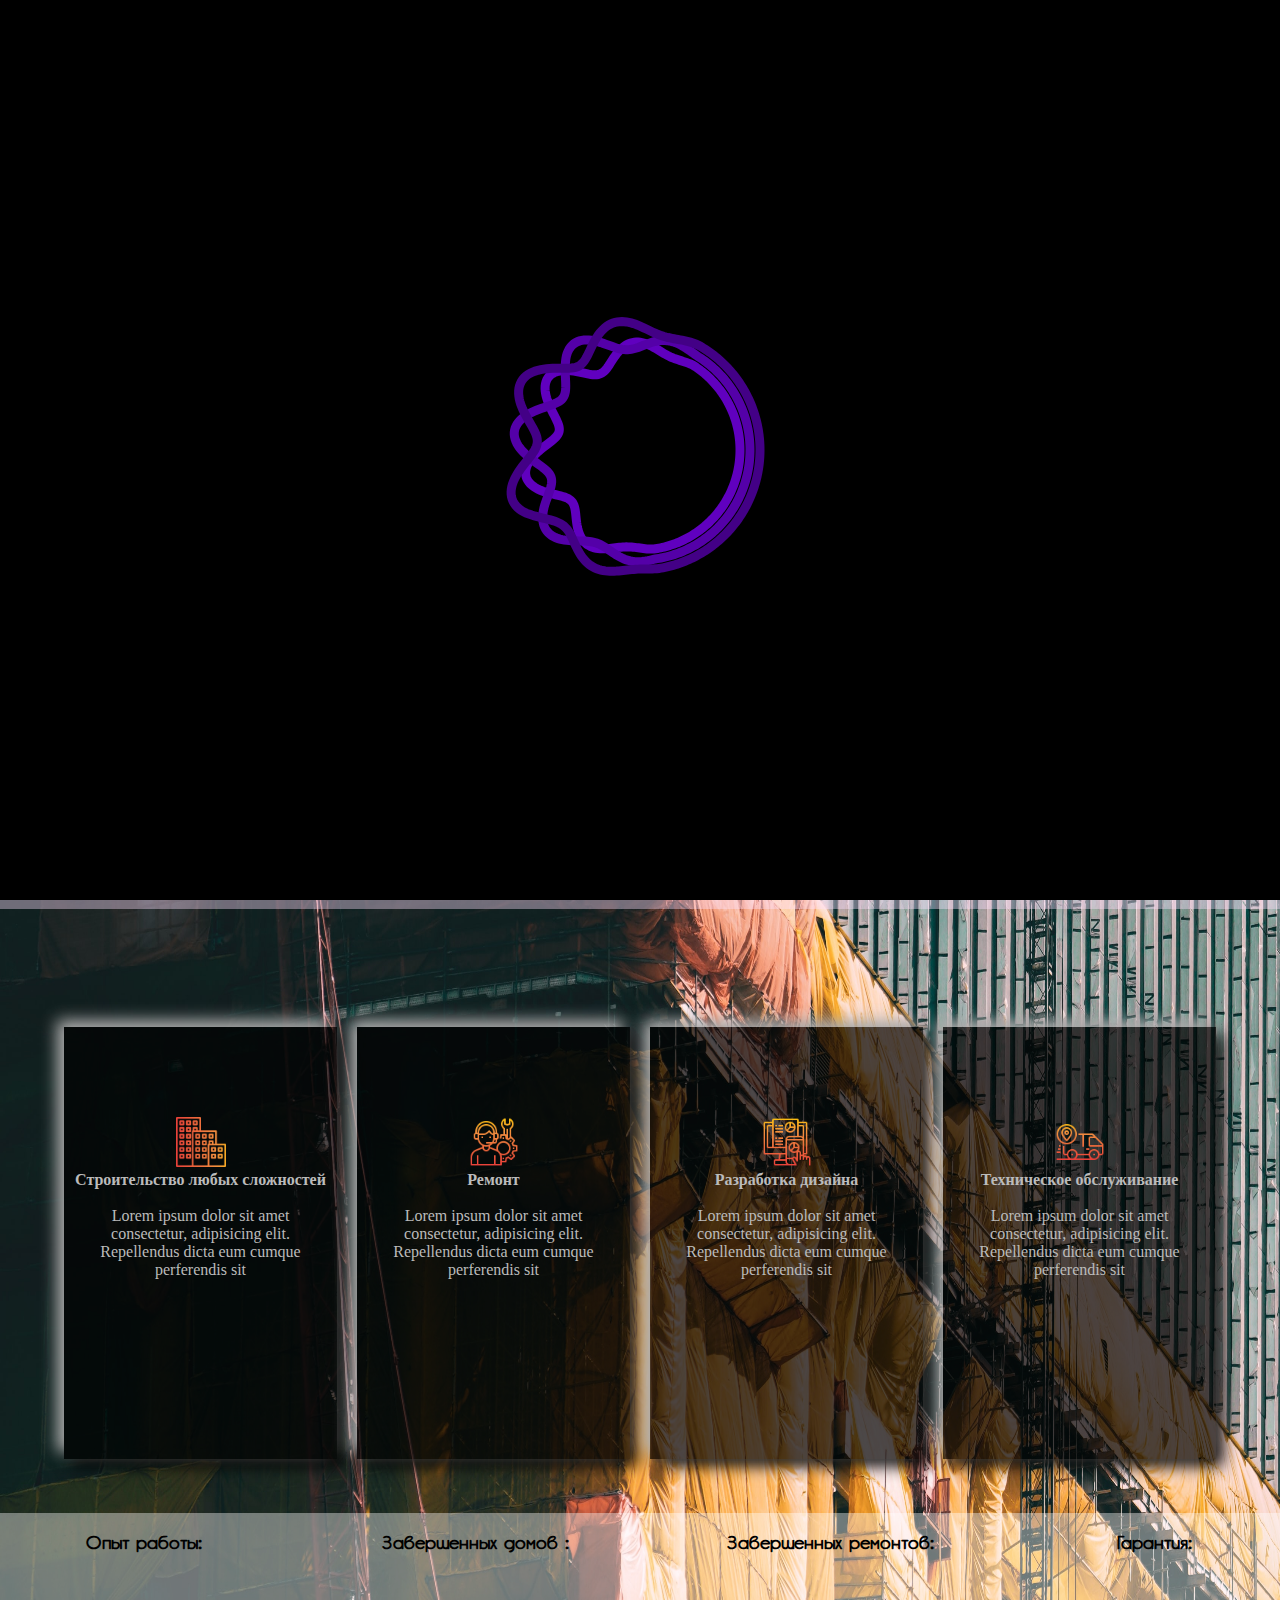
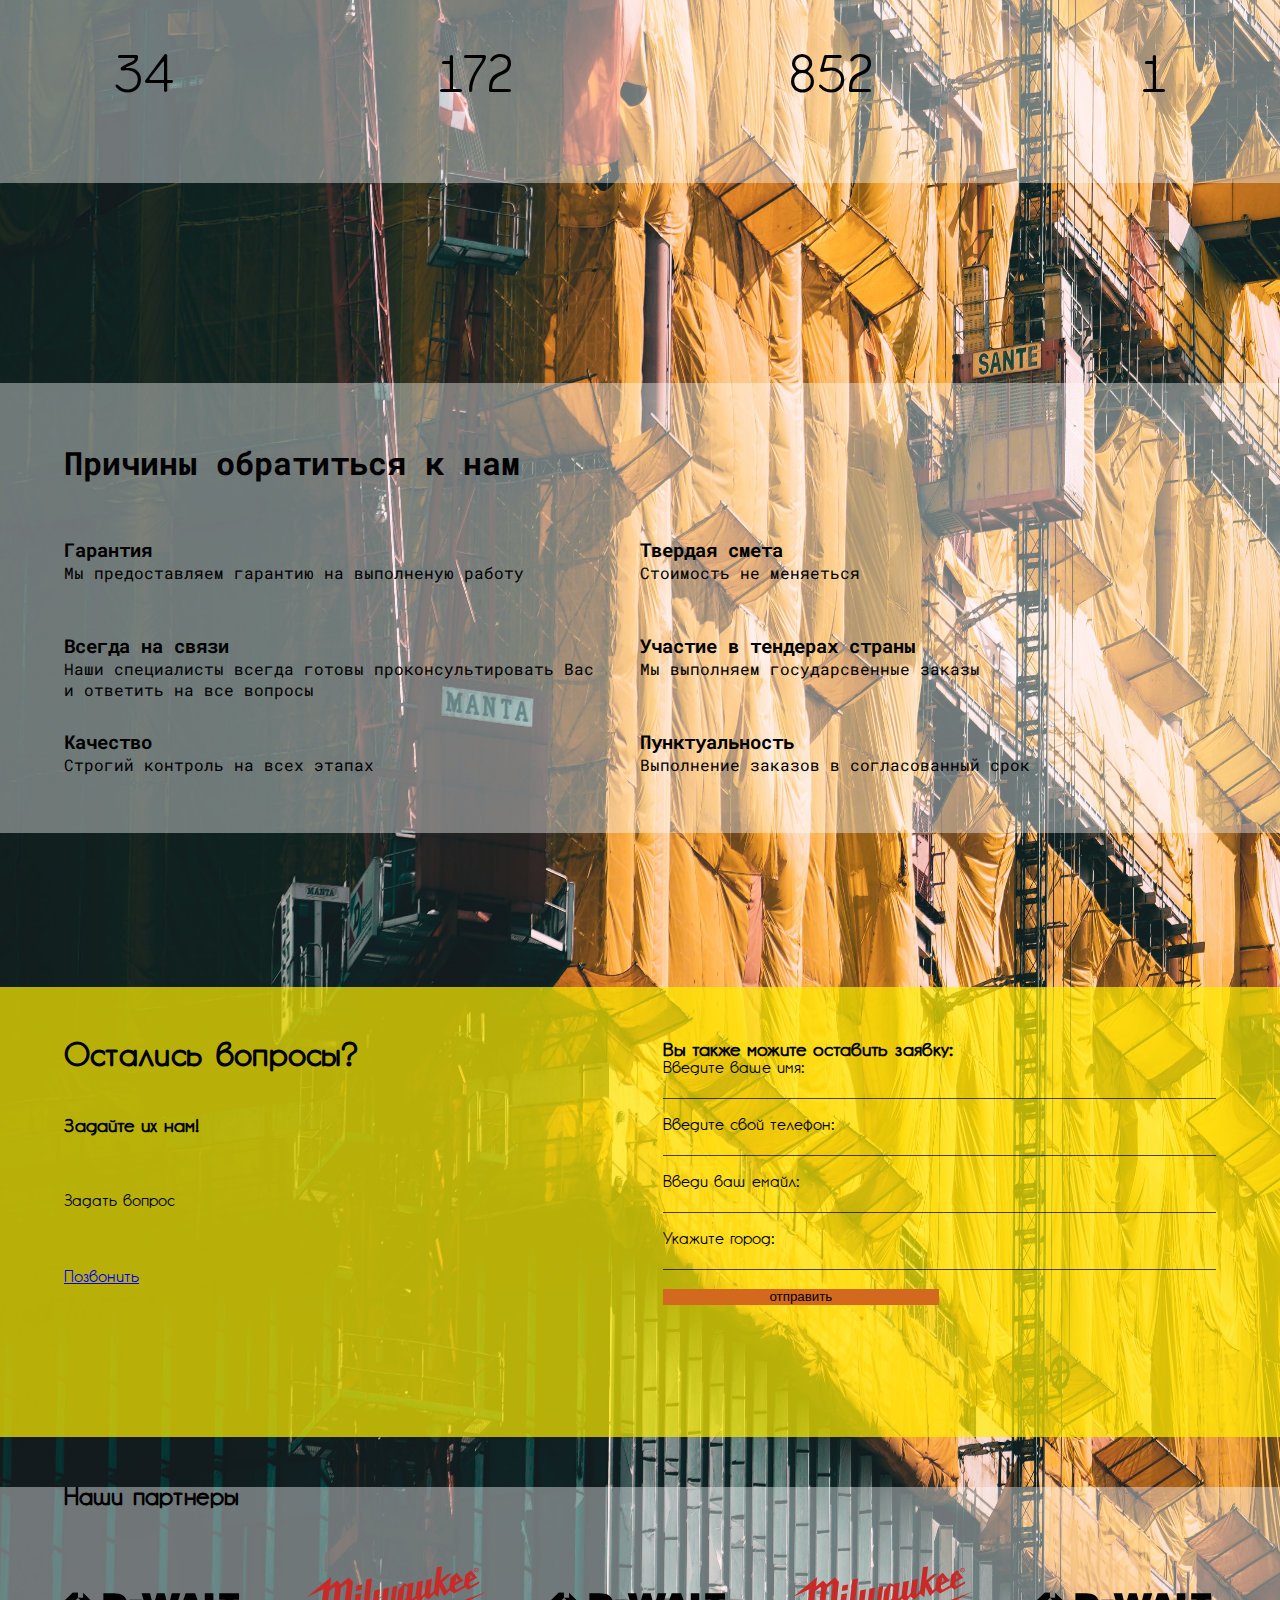
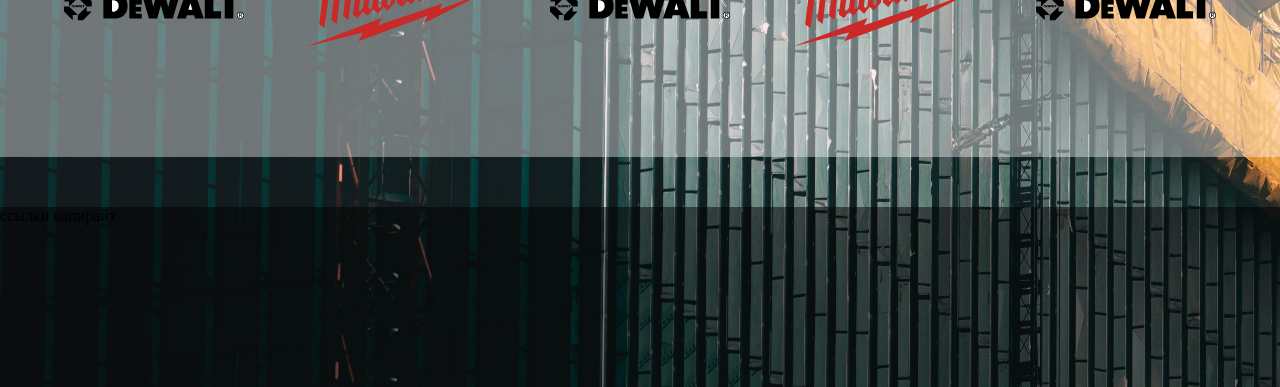
<file: index.html>
<!DOCTYPE html>
<html lang="en">
<head>
    <meta charset="UTF-8">
    <meta http-equiv="X-UA-Compatible" content="IE=edge">
    <meta name="viewport" content="width=device-width, initial-scale=1.0">
    <link rel="stylesheet" href="./css/style.css">
    <link rel="stylesheet" href="./libs/jquery/mytheme/jquery-ui.css">
    <link rel="icon" href="./img/ico/favicon.ico" type="image/x-icon">
    <title>Builder</title>
</head>
<body onload="go()">
  <canvas id="circle" style="z-index: 5; width: 100vw; height: 100vh; position: fixed;left: 0;
  right: 0; top: 0; bottom: 0; background-color: black;"></canvas>
  <div class="main_block">
 

    <div class="menu">
      <div class="menu_link">
        <div class="link"> <a href="index.html">Главная</a> </div>
        <div class="link"><a href="account.html">Услуги</a></div>
        <div class="link"><a href="gallery.html">Галерея</a></div>
        <div div class="link"> <a href="tel:+0955432532">050-808-88-88</a> </div>
        <div div class="link" id="form_tg"><a href="#form">Обратная связь</a> </div>
      </div>
    </div>
     
   
    <div id="video"></div>
   
 
      <div  id="mid" class="mid"> 
        <div class="tagline">
          <p>Построим</p>
          <p>Вашу мечту </p>
          <p>вместе</p>
        </div>
        <div class="coment">
          <p>Строительная фирма "Вайленд-Ютони" предлагает свои услуги по строительству 
            домов в Киеве и Украине. Мы ценим каждого своего клиента и максимально точно воплощаем в 
            реальность его пожелания относительно строительства</p>

        </div>
      </div> 
    

<!--  чем занимаеться whatdo -->
      <div class="whatdo_block">
        <!-- карточка 1 -->
        <div class="whatdo_item_main">
          <div class="whatdo_item">
            <div class="whatdo_item_ico"> <img class="ico" src="./img/ico/t1.png" alt=""></div>
            <h4>Строительство любых сложностей</h4>
            <br>
            <p> Lorem ipsum dolor sit amet consectetur, adipisicing elit. 
              Repellendus dicta eum cumque perferendis sit
            </p>       
          </div> 
        </div>
         <!-- карточка 2 -->
         <div class="whatdo_item_main">
          <div class="whatdo_item">
            <div class="whatdo_item_ico"><img class="ico" src="./img/ico/t2.png" alt=""></div>
            <h4>Ремонт</h4>
            <br>
            <p> Lorem ipsum dolor sit amet consectetur, adipisicing elit. 
              Repellendus dicta eum cumque perferendis sit
            </p>

          </div> 
        </div>
         <!-- карточка 3 -->
         <div class="whatdo_item_main">
          <div class="whatdo_item">
            <div class="whatdo_item_ico"><img class="ico" src="./img/ico/t4.png" alt=""></div>
            <h4>Разработка дизайна</h4>
            <br>
            <p> Lorem ipsum dolor sit amet consectetur, adipisicing elit. 
              Repellendus dicta eum cumque perferendis sit
            </p>

          </div> 
        </div>
         <!-- карточка 4 -->
         <div class="whatdo_item_main">
          <div class="whatdo_item">
            <div class="whatdo_item_ico"><img class="ico" src="./img/ico/t3.png" alt=""></div>
            <h4>Техническое обслуживание</h4>
            <br>
            <p> Lorem ipsum dolor sit amet consectetur, adipisicing elit. 
              Repellendus dicta eum cumque perferendis sit
            </p>

          </div> 
        </div>
      
      </div>
 <!-- закрыли чем занимаеться whatdo-->

 <!-- Завершенность -->
 <div class="complete">
   <div class="complete_item"> 
     <div><h3>Опыт работы:</h3></div>
     <div><p><span id="c_i_1"></span></p></div>  
   </div>

   <div class="complete_item">
     <div><h3>Завершенных домов :</h3></div>
      <div><p><span id="c_i_2"></span></p></div>
    </div>
   <div class="complete_item">
     <div><h3>Завершенных ремонтов:</h3> </div>
     <div> <p><span id="c_i_3"></span></p></div> 
   </div>

   <div class="complete_item">
     <div><h3>Гарантия:</h3></div>     
     <div><p><span id="c_i_4">3</span></p></div>
   </div>

 </div>
 <!-- Завершенность -->

  <!-- сфера деятельности -->
      <div class="more_about">
        <div class="more_about_left">
          <div><h1>Причины обратиться к нам</h1></div>
          <div>
            <h3>Гарантия</h3>
            <p>Мы предоставляем гарантию на выполненую работу</p>
          </div>
          <div>
            <h3>Всегда на связи</h3>
            <p>Наши специалисты всегда готовы проконсультировать Вас <br>
                   и ответить на все вопросы</p>
          </div>
          <div>
            <h3>Качество</h3>
            <p>Строгий контроль на всех этапах</p>
          </div>
               
        </div>
        

        <div class="more_about_right">
          <div></div>
          <div>
            <h3>Твердая смета</h3>
            <p>Стоимость не меняеться</p>
          </div>
          <div>
            <h3>Участие в тендерах страны</h3>
            <p>Мы выполняем государсвенные заказы</p>
          </div>
          <div>
            <h3>Пунктуальность</h3>
            <p id="form">Выполнение заказов в  согласованный срок</p>
          </div>

        </div>
      </div>
  <!--  закрыли сфера деятельности -->

      


<!-- мини банеры -->
<div class="mini_banner_main" >
  <div class="mini_banner_item mini_a" >
    <h1>Остались вопросы?</h1>
    <h3>Задайте их нам!</h3>
    <p>Задать вопрос</p>
    <div div class="link"> <a href="tel:+0955432532">Позвонить</a> </div>
  </div>
  
  <div class="mini_banner_item mini_b">
    <h3>Вы также можите оставить заявку: </h3>
    <div class="tel_form">
          <!-- форма телеграма -->
      <form class="form_main"  autocomplete="off"  onsubmit="return ok_vailed() " action="telegram.php" method="POST">
          <div class="form_main_item"> <p>Введите ваше имя:</p> <input type="text" id="val_name" name="user_name">      </div>
          <div class="form_main_item"> <p>Введите свой телефон:</p> <input type="text" class="phone_mask" id="val_phone"  name="user_phone"> </div>  
          <div class="form_main_item"> <p> Введи ваш емайл:</p> <input type="email" id="val_mail" name="user_mail">     </div> 
          <div class="form_main_item"> <p>Укажите город:</p> <input type="text"  id="val_city" name="user_city">         </div> 
          <div class="form_main_item"> <button class="btn" type="submit">отправить</button>               </div>
          <!-- форма телеграмма закрыли -->
      </form>
    </div>


    
  </div>
</div>

<!-- мини банеры  закрыли-->







<!-- клиенты -->
<div class="our_clients">
  <h2>Наши партнеры </h2>
  <div class="our_clients_name"> 
    <div class="our_clients_item"><img src="./img/firm/dewalt.svg" alt=""></div>
    <div class="our_clients_item"><img src="./img/firm/milwaukee.svg" alt=""></div>
    <div class="our_clients_item"><img src="./img/firm/dewalt.svg" alt=""></div>
    <div class="our_clients_item"><img src="./img/firm/milwaukee.svg" alt=""></div>
    <div class="our_clients_item"><img src="./img/firm/dewalt.svg" alt=""></div>
    

  </div>

</div>
<!-- клиенты закрыли -->

  <footer>

        <div>ссылки копирайт</div>
         
</footer>




</div>
  <script src="./libs/jquery/jquery-3.6.0.min.js"></script> 
  <script src="./js/main.js"></script> 
  <script src="./libs/vide/jquery.vide.min.js"></script>
  <script src="./js/current_page.js"></script>
  <script src="./js/preloader.js"></script>
  
</body>
</html>
</file>
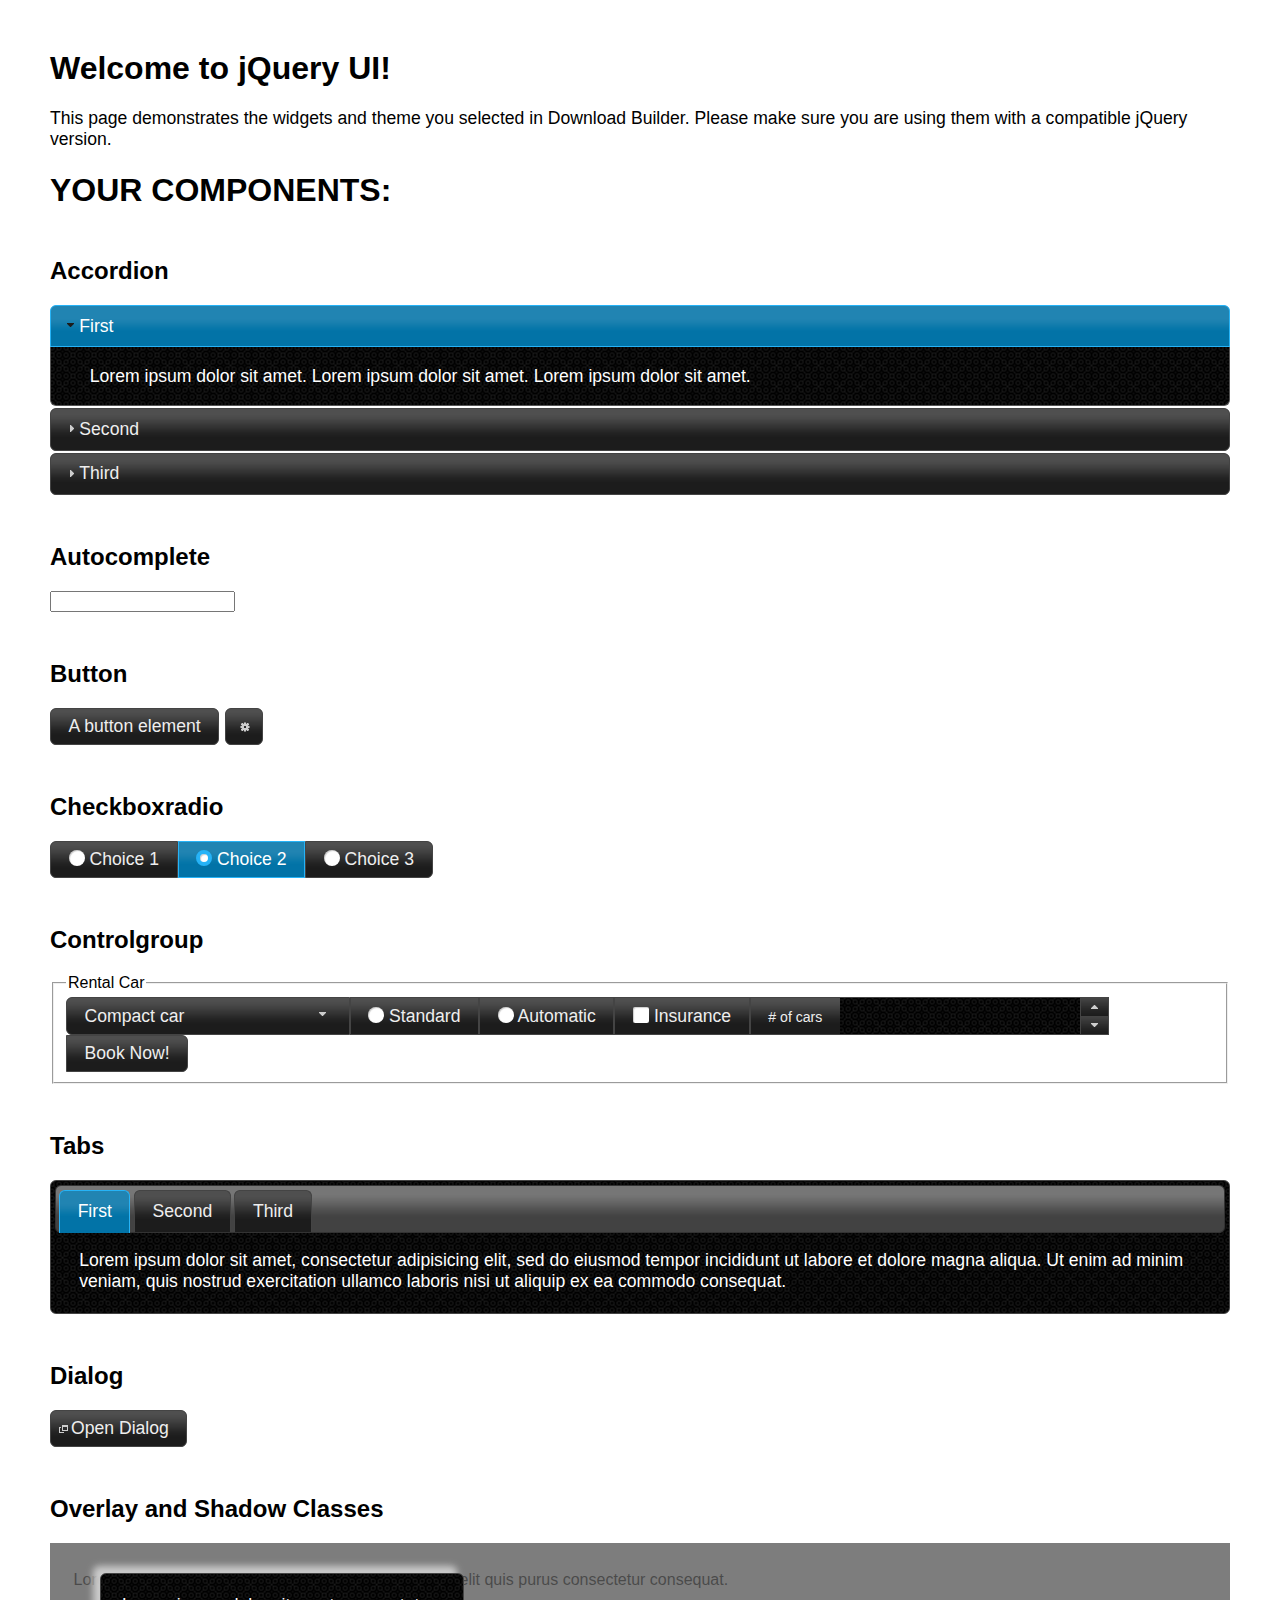
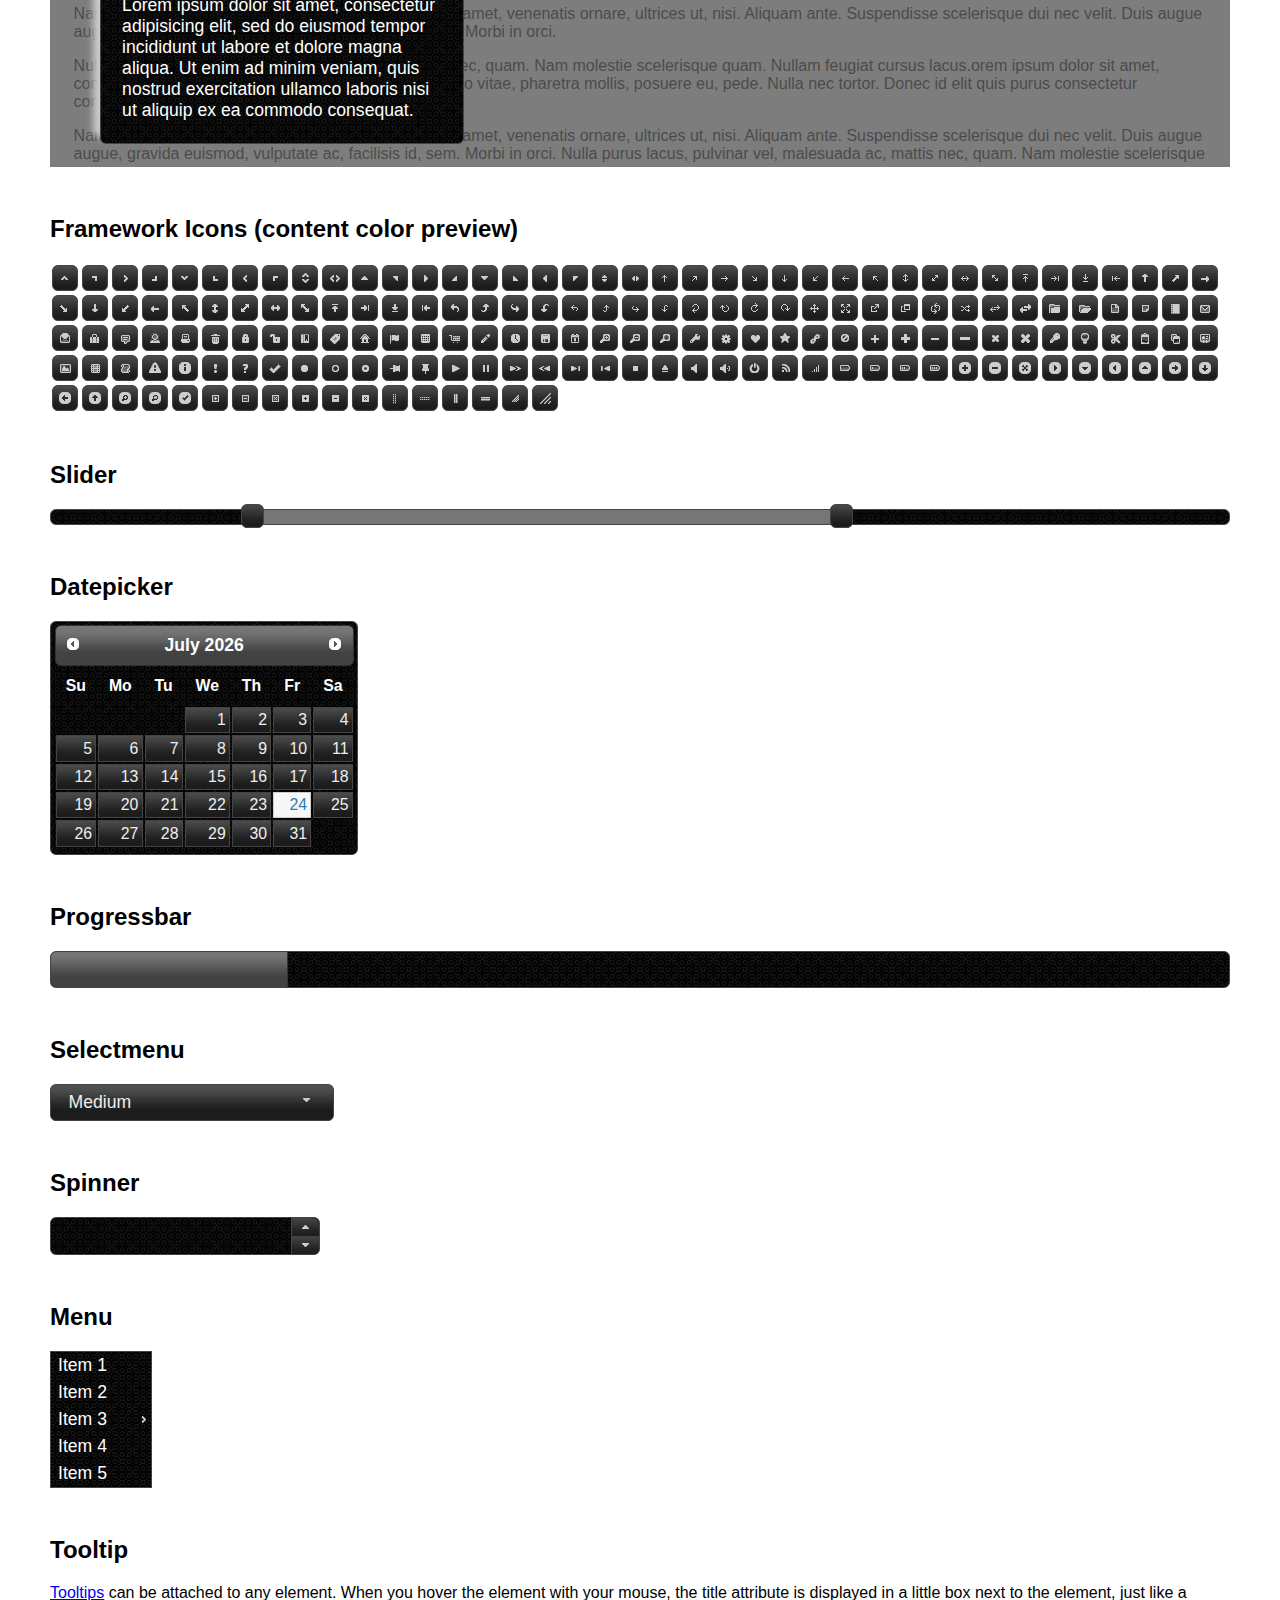
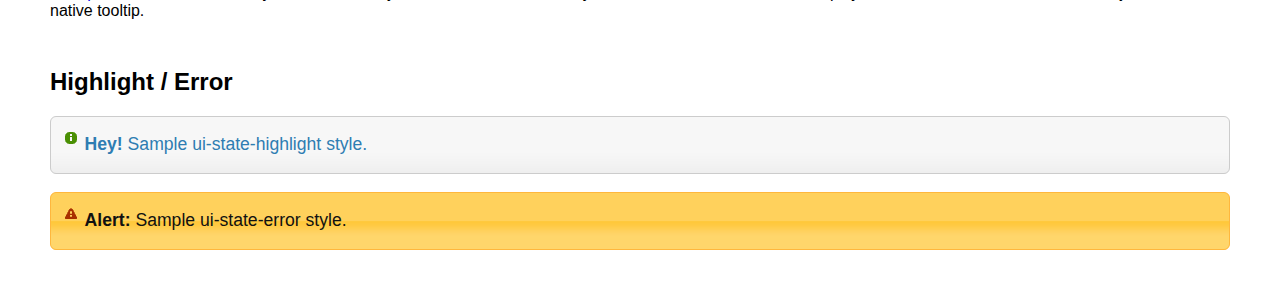
<file: libs/jquery/mytheme/index.html>
<!doctype html>
<html lang="us">
<head>
	<meta charset="utf-8">
	<title>jQuery UI Example Page</title>
	<link href="jquery-ui.css" rel="stylesheet">
	<style>
	body{
		font-family: "Trebuchet MS", sans-serif;
		margin: 50px;
	}
	.demoHeaders {
		margin-top: 2em;
	}
	#dialog-link {
		padding: .4em 1em .4em 20px;
		text-decoration: none;
		position: relative;
	}
	#dialog-link span.ui-icon {
		margin: 0 5px 0 0;
		position: absolute;
		left: .2em;
		top: 50%;
		margin-top: -8px;
	}
	#icons {
		margin: 0;
		padding: 0;
	}
	#icons li {
		margin: 2px;
		position: relative;
		padding: 4px 0;
		cursor: pointer;
		float: left;
		list-style: none;
	}
	#icons span.ui-icon {
		float: left;
		margin: 0 4px;
	}
	.fakewindowcontain .ui-widget-overlay {
		position: absolute;
	}
	select {
		width: 200px;
	}
	</style>
</head>
<body>

<h1>Welcome to jQuery UI!</h1>

<div class="ui-widget">
	<p>This page demonstrates the widgets and theme you selected in Download Builder. Please make sure you are using them with a compatible jQuery version.</p>
</div>

<h1>YOUR COMPONENTS:</h1>

<!-- Accordion -->
<h2 class="demoHeaders">Accordion</h2>
<div id="accordion">
	<h3>First</h3>
	<div>Lorem ipsum dolor sit amet. Lorem ipsum dolor sit amet. Lorem ipsum dolor sit amet.</div>
	<h3>Second</h3>
	<div>Phasellus mattis tincidunt nibh.</div>
	<h3>Third</h3>
	<div>Nam dui erat, auctor a, dignissim quis.</div>
</div>

<!-- Autocomplete -->
<h2 class="demoHeaders">Autocomplete</h2>
<div>
	<input id="autocomplete" title="type &quot;a&quot;">
</div>

<!-- Button -->
<h2 class="demoHeaders">Button</h2>
<button id="button">A button element</button>
<button id="button-icon">An icon-only button</button>

<!-- Checkboxradio -->
<h2 class="demoHeaders">Checkboxradio</h2>
<form style="margin-top: 1em;">
	<div id="radioset">
		<input type="radio" id="radio1" name="radio"><label for="radio1">Choice 1</label>
		<input type="radio" id="radio2" name="radio" checked="checked"><label for="radio2">Choice 2</label>
		<input type="radio" id="radio3" name="radio"><label for="radio3">Choice 3</label>
	</div>
</form>

<!-- Controlgroup -->
<h2 class="demoHeaders">Controlgroup</h2>
<fieldset>
	<legend>Rental Car</legend>
	<div id="controlgroup">
		<select id="car-type">
			<option>Compact car</option>
			<option>Midsize car</option>
			<option>Full size car</option>
			<option>SUV</option>
			<option>Luxury</option>
			<option>Truck</option>
			<option>Van</option>
		</select>
		<label for="transmission-standard">Standard</label>
		<input type="radio" name="transmission" id="transmission-standard">
		<label for="transmission-automatic">Automatic</label>
		<input type="radio" name="transmission" id="transmission-automatic">
		<label for="insurance">Insurance</label>
		<input type="checkbox" name="insurance" id="insurance">
		<label for="horizontal-spinner" class="ui-controlgroup-label"># of cars</label>
		<input id="horizontal-spinner" class="ui-spinner-input">
		<button>Book Now!</button>
	</div>
</fieldset>

<!-- Tabs -->
<h2 class="demoHeaders">Tabs</h2>
<div id="tabs">
	<ul>
		<li><a href="#tabs-1">First</a></li>
		<li><a href="#tabs-2">Second</a></li>
		<li><a href="#tabs-3">Third</a></li>
	</ul>
	<div id="tabs-1">Lorem ipsum dolor sit amet, consectetur adipisicing elit, sed do eiusmod tempor incididunt ut labore et dolore magna aliqua. Ut enim ad minim veniam, quis nostrud exercitation ullamco laboris nisi ut aliquip ex ea commodo consequat.</div>
	<div id="tabs-2">Phasellus mattis tincidunt nibh. Cras orci urna, blandit id, pretium vel, aliquet ornare, felis. Maecenas scelerisque sem non nisl. Fusce sed lorem in enim dictum bibendum.</div>
	<div id="tabs-3">Nam dui erat, auctor a, dignissim quis, sollicitudin eu, felis. Pellentesque nisi urna, interdum eget, sagittis et, consequat vestibulum, lacus. Mauris porttitor ullamcorper augue.</div>
</div>

<h2 class="demoHeaders">Dialog</h2>
<p>
	<button id="dialog-link" class="ui-button ui-corner-all ui-widget">
		<span class="ui-icon ui-icon-newwin"></span>Open Dialog
	</button>
</p>

<h2 class="demoHeaders">Overlay and Shadow Classes</h2>
<div style="position: relative; width: 96%; height: 200px; padding:1% 2%; overflow:hidden;" class="fakewindowcontain">
	<p>Lorem ipsum dolor sit amet,  Nulla nec tortor. Donec id elit quis purus consectetur consequat. </p><p>Nam congue semper tellus. Sed erat dolor, dapibus sit amet, venenatis ornare, ultrices ut, nisi. Aliquam ante. Suspendisse scelerisque dui nec velit. Duis augue augue, gravida euismod, vulputate ac, facilisis id, sem. Morbi in orci. </p><p>Nulla purus lacus, pulvinar vel, malesuada ac, mattis nec, quam. Nam molestie scelerisque quam. Nullam feugiat cursus lacus.orem ipsum dolor sit amet, consectetur adipiscing elit. Donec libero risus, commodo vitae, pharetra mollis, posuere eu, pede. Nulla nec tortor. Donec id elit quis purus consectetur consequat. </p><p>Nam congue semper tellus. Sed erat dolor, dapibus sit amet, venenatis ornare, ultrices ut, nisi. Aliquam ante. Suspendisse scelerisque dui nec velit. Duis augue augue, gravida euismod, vulputate ac, facilisis id, sem. Morbi in orci. Nulla purus lacus, pulvinar vel, malesuada ac, mattis nec, quam. Nam molestie scelerisque quam. </p><p>Nullam feugiat cursus lacus.orem ipsum dolor sit amet, consectetur adipiscing elit. Donec libero risus, commodo vitae, pharetra mollis, posuere eu, pede. Nulla nec tortor. Donec id elit quis purus consectetur consequat. Nam congue semper tellus. Sed erat dolor, dapibus sit amet, venenatis ornare, ultrices ut, nisi. Aliquam ante. </p><p>Suspendisse scelerisque dui nec velit. Duis augue augue, gravida euismod, vulputate ac, facilisis id, sem. Morbi in orci. Nulla purus lacus, pulvinar vel, malesuada ac, mattis nec, quam. Nam molestie scelerisque quam. Nullam feugiat cursus lacus.orem ipsum dolor sit amet, consectetur adipiscing elit. Donec libero risus, commodo vitae, pharetra mollis, posuere eu, pede. Nulla nec tortor. Donec id elit quis purus consectetur consequat. Nam congue semper tellus. Sed erat dolor, dapibus sit amet, venenatis ornare, ultrices ut, nisi. </p>

	<!-- ui-dialog -->
	<div class="ui-widget-overlay ui-front"></div>
	<div style="position: absolute; width: 320px; left: 50px; top: 30px; padding: 1.2em" class="ui-widget ui-front ui-widget-content ui-corner-all ui-widget-shadow">
		Lorem ipsum dolor sit amet, consectetur adipisicing elit, sed do eiusmod tempor incididunt ut labore et dolore magna aliqua. Ut enim ad minim veniam, quis nostrud exercitation ullamco laboris nisi ut aliquip ex ea commodo consequat.
	</div>

</div>

<!-- ui-dialog -->
<div id="dialog" title="Dialog Title">
	<p>Lorem ipsum dolor sit amet, consectetur adipisicing elit, sed do eiusmod tempor incididunt ut labore et dolore magna aliqua. Ut enim ad minim veniam, quis nostrud exercitation ullamco laboris nisi ut aliquip ex ea commodo consequat.</p>
</div>


<h2 class="demoHeaders">Framework Icons (content color preview)</h2>
<ul id="icons" class="ui-widget ui-helper-clearfix">
	<li class="ui-state-default ui-corner-all" title=".ui-icon-caret-1-n"><span class="ui-icon ui-icon-caret-1-n"></span></li>
	<li class="ui-state-default ui-corner-all" title=".ui-icon-caret-1-ne"><span class="ui-icon ui-icon-caret-1-ne"></span></li>
	<li class="ui-state-default ui-corner-all" title=".ui-icon-caret-1-e"><span class="ui-icon ui-icon-caret-1-e"></span></li>
	<li class="ui-state-default ui-corner-all" title=".ui-icon-caret-1-se"><span class="ui-icon ui-icon-caret-1-se"></span></li>
	<li class="ui-state-default ui-corner-all" title=".ui-icon-caret-1-s"><span class="ui-icon ui-icon-caret-1-s"></span></li>
	<li class="ui-state-default ui-corner-all" title=".ui-icon-caret-1-sw"><span class="ui-icon ui-icon-caret-1-sw"></span></li>
	<li class="ui-state-default ui-corner-all" title=".ui-icon-caret-1-w"><span class="ui-icon ui-icon-caret-1-w"></span></li>
	<li class="ui-state-default ui-corner-all" title=".ui-icon-caret-1-nw"><span class="ui-icon ui-icon-caret-1-nw"></span></li>
	<li class="ui-state-default ui-corner-all" title=".ui-icon-caret-2-n-s"><span class="ui-icon ui-icon-caret-2-n-s"></span></li>
	<li class="ui-state-default ui-corner-all" title=".ui-icon-caret-2-e-w"><span class="ui-icon ui-icon-caret-2-e-w"></span></li>
	<li class="ui-state-default ui-corner-all" title=".ui-icon-triangle-1-n"><span class="ui-icon ui-icon-triangle-1-n"></span></li>
	<li class="ui-state-default ui-corner-all" title=".ui-icon-triangle-1-ne"><span class="ui-icon ui-icon-triangle-1-ne"></span></li>
	<li class="ui-state-default ui-corner-all" title=".ui-icon-triangle-1-e"><span class="ui-icon ui-icon-triangle-1-e"></span></li>
	<li class="ui-state-default ui-corner-all" title=".ui-icon-triangle-1-se"><span class="ui-icon ui-icon-triangle-1-se"></span></li>
	<li class="ui-state-default ui-corner-all" title=".ui-icon-triangle-1-s"><span class="ui-icon ui-icon-triangle-1-s"></span></li>
	<li class="ui-state-default ui-corner-all" title=".ui-icon-triangle-1-sw"><span class="ui-icon ui-icon-triangle-1-sw"></span></li>
	<li class="ui-state-default ui-corner-all" title=".ui-icon-triangle-1-w"><span class="ui-icon ui-icon-triangle-1-w"></span></li>
	<li class="ui-state-default ui-corner-all" title=".ui-icon-triangle-1-nw"><span class="ui-icon ui-icon-triangle-1-nw"></span></li>
	<li class="ui-state-default ui-corner-all" title=".ui-icon-triangle-2-n-s"><span class="ui-icon ui-icon-triangle-2-n-s"></span></li>
	<li class="ui-state-default ui-corner-all" title=".ui-icon-triangle-2-e-w"><span class="ui-icon ui-icon-triangle-2-e-w"></span></li>
	<li class="ui-state-default ui-corner-all" title=".ui-icon-arrow-1-n"><span class="ui-icon ui-icon-arrow-1-n"></span></li>
	<li class="ui-state-default ui-corner-all" title=".ui-icon-arrow-1-ne"><span class="ui-icon ui-icon-arrow-1-ne"></span></li>
	<li class="ui-state-default ui-corner-all" title=".ui-icon-arrow-1-e"><span class="ui-icon ui-icon-arrow-1-e"></span></li>
	<li class="ui-state-default ui-corner-all" title=".ui-icon-arrow-1-se"><span class="ui-icon ui-icon-arrow-1-se"></span></li>
	<li class="ui-state-default ui-corner-all" title=".ui-icon-arrow-1-s"><span class="ui-icon ui-icon-arrow-1-s"></span></li>
	<li class="ui-state-default ui-corner-all" title=".ui-icon-arrow-1-sw"><span class="ui-icon ui-icon-arrow-1-sw"></span></li>
	<li class="ui-state-default ui-corner-all" title=".ui-icon-arrow-1-w"><span class="ui-icon ui-icon-arrow-1-w"></span></li>
	<li class="ui-state-default ui-corner-all" title=".ui-icon-arrow-1-nw"><span class="ui-icon ui-icon-arrow-1-nw"></span></li>
	<li class="ui-state-default ui-corner-all" title=".ui-icon-arrow-2-n-s"><span class="ui-icon ui-icon-arrow-2-n-s"></span></li>
	<li class="ui-state-default ui-corner-all" title=".ui-icon-arrow-2-ne-sw"><span class="ui-icon ui-icon-arrow-2-ne-sw"></span></li>
	<li class="ui-state-default ui-corner-all" title=".ui-icon-arrow-2-e-w"><span class="ui-icon ui-icon-arrow-2-e-w"></span></li>
	<li class="ui-state-default ui-corner-all" title=".ui-icon-arrow-2-se-nw"><span class="ui-icon ui-icon-arrow-2-se-nw"></span></li>
	<li class="ui-state-default ui-corner-all" title=".ui-icon-arrowstop-1-n"><span class="ui-icon ui-icon-arrowstop-1-n"></span></li>
	<li class="ui-state-default ui-corner-all" title=".ui-icon-arrowstop-1-e"><span class="ui-icon ui-icon-arrowstop-1-e"></span></li>
	<li class="ui-state-default ui-corner-all" title=".ui-icon-arrowstop-1-s"><span class="ui-icon ui-icon-arrowstop-1-s"></span></li>
	<li class="ui-state-default ui-corner-all" title=".ui-icon-arrowstop-1-w"><span class="ui-icon ui-icon-arrowstop-1-w"></span></li>
	<li class="ui-state-default ui-corner-all" title=".ui-icon-arrowthick-1-n"><span class="ui-icon ui-icon-arrowthick-1-n"></span></li>
	<li class="ui-state-default ui-corner-all" title=".ui-icon-arrowthick-1-ne"><span class="ui-icon ui-icon-arrowthick-1-ne"></span></li>
	<li class="ui-state-default ui-corner-all" title=".ui-icon-arrowthick-1-e"><span class="ui-icon ui-icon-arrowthick-1-e"></span></li>
	<li class="ui-state-default ui-corner-all" title=".ui-icon-arrowthick-1-se"><span class="ui-icon ui-icon-arrowthick-1-se"></span></li>
	<li class="ui-state-default ui-corner-all" title=".ui-icon-arrowthick-1-s"><span class="ui-icon ui-icon-arrowthick-1-s"></span></li>
	<li class="ui-state-default ui-corner-all" title=".ui-icon-arrowthick-1-sw"><span class="ui-icon ui-icon-arrowthick-1-sw"></span></li>
	<li class="ui-state-default ui-corner-all" title=".ui-icon-arrowthick-1-w"><span class="ui-icon ui-icon-arrowthick-1-w"></span></li>
	<li class="ui-state-default ui-corner-all" title=".ui-icon-arrowthick-1-nw"><span class="ui-icon ui-icon-arrowthick-1-nw"></span></li>
	<li class="ui-state-default ui-corner-all" title=".ui-icon-arrowthick-2-n-s"><span class="ui-icon ui-icon-arrowthick-2-n-s"></span></li>
	<li class="ui-state-default ui-corner-all" title=".ui-icon-arrowthick-2-ne-sw"><span class="ui-icon ui-icon-arrowthick-2-ne-sw"></span></li>
	<li class="ui-state-default ui-corner-all" title=".ui-icon-arrowthick-2-e-w"><span class="ui-icon ui-icon-arrowthick-2-e-w"></span></li>
	<li class="ui-state-default ui-corner-all" title=".ui-icon-arrowthick-2-se-nw"><span class="ui-icon ui-icon-arrowthick-2-se-nw"></span></li>
	<li class="ui-state-default ui-corner-all" title=".ui-icon-arrowthickstop-1-n"><span class="ui-icon ui-icon-arrowthickstop-1-n"></span></li>
	<li class="ui-state-default ui-corner-all" title=".ui-icon-arrowthickstop-1-e"><span class="ui-icon ui-icon-arrowthickstop-1-e"></span></li>
	<li class="ui-state-default ui-corner-all" title=".ui-icon-arrowthickstop-1-s"><span class="ui-icon ui-icon-arrowthickstop-1-s"></span></li>
	<li class="ui-state-default ui-corner-all" title=".ui-icon-arrowthickstop-1-w"><span class="ui-icon ui-icon-arrowthickstop-1-w"></span></li>
	<li class="ui-state-default ui-corner-all" title=".ui-icon-arrowreturnthick-1-w"><span class="ui-icon ui-icon-arrowreturnthick-1-w"></span></li>
	<li class="ui-state-default ui-corner-all" title=".ui-icon-arrowreturnthick-1-n"><span class="ui-icon ui-icon-arrowreturnthick-1-n"></span></li>
	<li class="ui-state-default ui-corner-all" title=".ui-icon-arrowreturnthick-1-e"><span class="ui-icon ui-icon-arrowreturnthick-1-e"></span></li>
	<li class="ui-state-default ui-corner-all" title=".ui-icon-arrowreturnthick-1-s"><span class="ui-icon ui-icon-arrowreturnthick-1-s"></span></li>
	<li class="ui-state-default ui-corner-all" title=".ui-icon-arrowreturn-1-w"><span class="ui-icon ui-icon-arrowreturn-1-w"></span></li>
	<li class="ui-state-default ui-corner-all" title=".ui-icon-arrowreturn-1-n"><span class="ui-icon ui-icon-arrowreturn-1-n"></span></li>
	<li class="ui-state-default ui-corner-all" title=".ui-icon-arrowreturn-1-e"><span class="ui-icon ui-icon-arrowreturn-1-e"></span></li>
	<li class="ui-state-default ui-corner-all" title=".ui-icon-arrowreturn-1-s"><span class="ui-icon ui-icon-arrowreturn-1-s"></span></li>
	<li class="ui-state-default ui-corner-all" title=".ui-icon-arrowrefresh-1-w"><span class="ui-icon ui-icon-arrowrefresh-1-w"></span></li>
	<li class="ui-state-default ui-corner-all" title=".ui-icon-arrowrefresh-1-n"><span class="ui-icon ui-icon-arrowrefresh-1-n"></span></li>
	<li class="ui-state-default ui-corner-all" title=".ui-icon-arrowrefresh-1-e"><span class="ui-icon ui-icon-arrowrefresh-1-e"></span></li>
	<li class="ui-state-default ui-corner-all" title=".ui-icon-arrowrefresh-1-s"><span class="ui-icon ui-icon-arrowrefresh-1-s"></span></li>
	<li class="ui-state-default ui-corner-all" title=".ui-icon-arrow-4"><span class="ui-icon ui-icon-arrow-4"></span></li>
	<li class="ui-state-default ui-corner-all" title=".ui-icon-arrow-4-diag"><span class="ui-icon ui-icon-arrow-4-diag"></span></li>
	<li class="ui-state-default ui-corner-all" title=".ui-icon-extlink"><span class="ui-icon ui-icon-extlink"></span></li>
	<li class="ui-state-default ui-corner-all" title=".ui-icon-newwin"><span class="ui-icon ui-icon-newwin"></span></li>
	<li class="ui-state-default ui-corner-all" title=".ui-icon-refresh"><span class="ui-icon ui-icon-refresh"></span></li>
	<li class="ui-state-default ui-corner-all" title=".ui-icon-shuffle"><span class="ui-icon ui-icon-shuffle"></span></li>
	<li class="ui-state-default ui-corner-all" title=".ui-icon-transfer-e-w"><span class="ui-icon ui-icon-transfer-e-w"></span></li>
	<li class="ui-state-default ui-corner-all" title=".ui-icon-transferthick-e-w"><span class="ui-icon ui-icon-transferthick-e-w"></span></li>
	<li class="ui-state-default ui-corner-all" title=".ui-icon-folder-collapsed"><span class="ui-icon ui-icon-folder-collapsed"></span></li>
	<li class="ui-state-default ui-corner-all" title=".ui-icon-folder-open"><span class="ui-icon ui-icon-folder-open"></span></li>
	<li class="ui-state-default ui-corner-all" title=".ui-icon-document"><span class="ui-icon ui-icon-document"></span></li>
	<li class="ui-state-default ui-corner-all" title=".ui-icon-document-b"><span class="ui-icon ui-icon-document-b"></span></li>
	<li class="ui-state-default ui-corner-all" title=".ui-icon-note"><span class="ui-icon ui-icon-note"></span></li>
	<li class="ui-state-default ui-corner-all" title=".ui-icon-mail-closed"><span class="ui-icon ui-icon-mail-closed"></span></li>
	<li class="ui-state-default ui-corner-all" title=".ui-icon-mail-open"><span class="ui-icon ui-icon-mail-open"></span></li>
	<li class="ui-state-default ui-corner-all" title=".ui-icon-suitcase"><span class="ui-icon ui-icon-suitcase"></span></li>
	<li class="ui-state-default ui-corner-all" title=".ui-icon-comment"><span class="ui-icon ui-icon-comment"></span></li>
	<li class="ui-state-default ui-corner-all" title=".ui-icon-person"><span class="ui-icon ui-icon-person"></span></li>
	<li class="ui-state-default ui-corner-all" title=".ui-icon-print"><span class="ui-icon ui-icon-print"></span></li>
	<li class="ui-state-default ui-corner-all" title=".ui-icon-trash"><span class="ui-icon ui-icon-trash"></span></li>
	<li class="ui-state-default ui-corner-all" title=".ui-icon-locked"><span class="ui-icon ui-icon-locked"></span></li>
	<li class="ui-state-default ui-corner-all" title=".ui-icon-unlocked"><span class="ui-icon ui-icon-unlocked"></span></li>
	<li class="ui-state-default ui-corner-all" title=".ui-icon-bookmark"><span class="ui-icon ui-icon-bookmark"></span></li>
	<li class="ui-state-default ui-corner-all" title=".ui-icon-tag"><span class="ui-icon ui-icon-tag"></span></li>
	<li class="ui-state-default ui-corner-all" title=".ui-icon-home"><span class="ui-icon ui-icon-home"></span></li>
	<li class="ui-state-default ui-corner-all" title=".ui-icon-flag"><span class="ui-icon ui-icon-flag"></span></li>
	<li class="ui-state-default ui-corner-all" title=".ui-icon-calculator"><span class="ui-icon ui-icon-calculator"></span></li>
	<li class="ui-state-default ui-corner-all" title=".ui-icon-cart"><span class="ui-icon ui-icon-cart"></span></li>
	<li class="ui-state-default ui-corner-all" title=".ui-icon-pencil"><span class="ui-icon ui-icon-pencil"></span></li>
	<li class="ui-state-default ui-corner-all" title=".ui-icon-clock"><span class="ui-icon ui-icon-clock"></span></li>
	<li class="ui-state-default ui-corner-all" title=".ui-icon-disk"><span class="ui-icon ui-icon-disk"></span></li>
	<li class="ui-state-default ui-corner-all" title=".ui-icon-calendar"><span class="ui-icon ui-icon-calendar"></span></li>
	<li class="ui-state-default ui-corner-all" title=".ui-icon-zoomin"><span class="ui-icon ui-icon-zoomin"></span></li>
	<li class="ui-state-default ui-corner-all" title=".ui-icon-zoomout"><span class="ui-icon ui-icon-zoomout"></span></li>
	<li class="ui-state-default ui-corner-all" title=".ui-icon-search"><span class="ui-icon ui-icon-search"></span></li>
	<li class="ui-state-default ui-corner-all" title=".ui-icon-wrench"><span class="ui-icon ui-icon-wrench"></span></li>
	<li class="ui-state-default ui-corner-all" title=".ui-icon-gear"><span class="ui-icon ui-icon-gear"></span></li>
	<li class="ui-state-default ui-corner-all" title=".ui-icon-heart"><span class="ui-icon ui-icon-heart"></span></li>
	<li class="ui-state-default ui-corner-all" title=".ui-icon-star"><span class="ui-icon ui-icon-star"></span></li>
	<li class="ui-state-default ui-corner-all" title=".ui-icon-link"><span class="ui-icon ui-icon-link"></span></li>
	<li class="ui-state-default ui-corner-all" title=".ui-icon-cancel"><span class="ui-icon ui-icon-cancel"></span></li>
	<li class="ui-state-default ui-corner-all" title=".ui-icon-plus"><span class="ui-icon ui-icon-plus"></span></li>
	<li class="ui-state-default ui-corner-all" title=".ui-icon-plusthick"><span class="ui-icon ui-icon-plusthick"></span></li>
	<li class="ui-state-default ui-corner-all" title=".ui-icon-minus"><span class="ui-icon ui-icon-minus"></span></li>
	<li class="ui-state-default ui-corner-all" title=".ui-icon-minusthick"><span class="ui-icon ui-icon-minusthick"></span></li>
	<li class="ui-state-default ui-corner-all" title=".ui-icon-close"><span class="ui-icon ui-icon-close"></span></li>
	<li class="ui-state-default ui-corner-all" title=".ui-icon-closethick"><span class="ui-icon ui-icon-closethick"></span></li>
	<li class="ui-state-default ui-corner-all" title=".ui-icon-key"><span class="ui-icon ui-icon-key"></span></li>
	<li class="ui-state-default ui-corner-all" title=".ui-icon-lightbulb"><span class="ui-icon ui-icon-lightbulb"></span></li>
	<li class="ui-state-default ui-corner-all" title=".ui-icon-scissors"><span class="ui-icon ui-icon-scissors"></span></li>
	<li class="ui-state-default ui-corner-all" title=".ui-icon-clipboard"><span class="ui-icon ui-icon-clipboard"></span></li>
	<li class="ui-state-default ui-corner-all" title=".ui-icon-copy"><span class="ui-icon ui-icon-copy"></span></li>
	<li class="ui-state-default ui-corner-all" title=".ui-icon-contact"><span class="ui-icon ui-icon-contact"></span></li>
	<li class="ui-state-default ui-corner-all" title=".ui-icon-image"><span class="ui-icon ui-icon-image"></span></li>
	<li class="ui-state-default ui-corner-all" title=".ui-icon-video"><span class="ui-icon ui-icon-video"></span></li>
	<li class="ui-state-default ui-corner-all" title=".ui-icon-script"><span class="ui-icon ui-icon-script"></span></li>
	<li class="ui-state-default ui-corner-all" title=".ui-icon-alert"><span class="ui-icon ui-icon-alert"></span></li>
	<li class="ui-state-default ui-corner-all" title=".ui-icon-info"><span class="ui-icon ui-icon-info"></span></li>
	<li class="ui-state-default ui-corner-all" title=".ui-icon-notice"><span class="ui-icon ui-icon-notice"></span></li>
	<li class="ui-state-default ui-corner-all" title=".ui-icon-help"><span class="ui-icon ui-icon-help"></span></li>
	<li class="ui-state-default ui-corner-all" title=".ui-icon-check"><span class="ui-icon ui-icon-check"></span></li>
	<li class="ui-state-default ui-corner-all" title=".ui-icon-bullet"><span class="ui-icon ui-icon-bullet"></span></li>
	<li class="ui-state-default ui-corner-all" title=".ui-icon-radio-off"><span class="ui-icon ui-icon-radio-off"></span></li>
	<li class="ui-state-default ui-corner-all" title=".ui-icon-radio-on"><span class="ui-icon ui-icon-radio-on"></span></li>
	<li class="ui-state-default ui-corner-all" title=".ui-icon-pin-w"><span class="ui-icon ui-icon-pin-w"></span></li>
	<li class="ui-state-default ui-corner-all" title=".ui-icon-pin-s"><span class="ui-icon ui-icon-pin-s"></span></li>
	<li class="ui-state-default ui-corner-all" title=".ui-icon-play"><span class="ui-icon ui-icon-play"></span></li>
	<li class="ui-state-default ui-corner-all" title=".ui-icon-pause"><span class="ui-icon ui-icon-pause"></span></li>
	<li class="ui-state-default ui-corner-all" title=".ui-icon-seek-next"><span class="ui-icon ui-icon-seek-next"></span></li>
	<li class="ui-state-default ui-corner-all" title=".ui-icon-seek-prev"><span class="ui-icon ui-icon-seek-prev"></span></li>
	<li class="ui-state-default ui-corner-all" title=".ui-icon-seek-end"><span class="ui-icon ui-icon-seek-end"></span></li>
	<li class="ui-state-default ui-corner-all" title=".ui-icon-seek-first"><span class="ui-icon ui-icon-seek-first"></span></li>
	<li class="ui-state-default ui-corner-all" title=".ui-icon-stop"><span class="ui-icon ui-icon-stop"></span></li>
	<li class="ui-state-default ui-corner-all" title=".ui-icon-eject"><span class="ui-icon ui-icon-eject"></span></li>
	<li class="ui-state-default ui-corner-all" title=".ui-icon-volume-off"><span class="ui-icon ui-icon-volume-off"></span></li>
	<li class="ui-state-default ui-corner-all" title=".ui-icon-volume-on"><span class="ui-icon ui-icon-volume-on"></span></li>
	<li class="ui-state-default ui-corner-all" title=".ui-icon-power"><span class="ui-icon ui-icon-power"></span></li>
	<li class="ui-state-default ui-corner-all" title=".ui-icon-signal-diag"><span class="ui-icon ui-icon-signal-diag"></span></li>
	<li class="ui-state-default ui-corner-all" title=".ui-icon-signal"><span class="ui-icon ui-icon-signal"></span></li>
	<li class="ui-state-default ui-corner-all" title=".ui-icon-battery-0"><span class="ui-icon ui-icon-battery-0"></span></li>
	<li class="ui-state-default ui-corner-all" title=".ui-icon-battery-1"><span class="ui-icon ui-icon-battery-1"></span></li>
	<li class="ui-state-default ui-corner-all" title=".ui-icon-battery-2"><span class="ui-icon ui-icon-battery-2"></span></li>
	<li class="ui-state-default ui-corner-all" title=".ui-icon-battery-3"><span class="ui-icon ui-icon-battery-3"></span></li>
	<li class="ui-state-default ui-corner-all" title=".ui-icon-circle-plus"><span class="ui-icon ui-icon-circle-plus"></span></li>
	<li class="ui-state-default ui-corner-all" title=".ui-icon-circle-minus"><span class="ui-icon ui-icon-circle-minus"></span></li>
	<li class="ui-state-default ui-corner-all" title=".ui-icon-circle-close"><span class="ui-icon ui-icon-circle-close"></span></li>
	<li class="ui-state-default ui-corner-all" title=".ui-icon-circle-triangle-e"><span class="ui-icon ui-icon-circle-triangle-e"></span></li>
	<li class="ui-state-default ui-corner-all" title=".ui-icon-circle-triangle-s"><span class="ui-icon ui-icon-circle-triangle-s"></span></li>
	<li class="ui-state-default ui-corner-all" title=".ui-icon-circle-triangle-w"><span class="ui-icon ui-icon-circle-triangle-w"></span></li>
	<li class="ui-state-default ui-corner-all" title=".ui-icon-circle-triangle-n"><span class="ui-icon ui-icon-circle-triangle-n"></span></li>
	<li class="ui-state-default ui-corner-all" title=".ui-icon-circle-arrow-e"><span class="ui-icon ui-icon-circle-arrow-e"></span></li>
	<li class="ui-state-default ui-corner-all" title=".ui-icon-circle-arrow-s"><span class="ui-icon ui-icon-circle-arrow-s"></span></li>
	<li class="ui-state-default ui-corner-all" title=".ui-icon-circle-arrow-w"><span class="ui-icon ui-icon-circle-arrow-w"></span></li>
	<li class="ui-state-default ui-corner-all" title=".ui-icon-circle-arrow-n"><span class="ui-icon ui-icon-circle-arrow-n"></span></li>
	<li class="ui-state-default ui-corner-all" title=".ui-icon-circle-zoomin"><span class="ui-icon ui-icon-circle-zoomin"></span></li>
	<li class="ui-state-default ui-corner-all" title=".ui-icon-circle-zoomout"><span class="ui-icon ui-icon-circle-zoomout"></span></li>
	<li class="ui-state-default ui-corner-all" title=".ui-icon-circle-check"><span class="ui-icon ui-icon-circle-check"></span></li>
	<li class="ui-state-default ui-corner-all" title=".ui-icon-circlesmall-plus"><span class="ui-icon ui-icon-circlesmall-plus"></span></li>
	<li class="ui-state-default ui-corner-all" title=".ui-icon-circlesmall-minus"><span class="ui-icon ui-icon-circlesmall-minus"></span></li>
	<li class="ui-state-default ui-corner-all" title=".ui-icon-circlesmall-close"><span class="ui-icon ui-icon-circlesmall-close"></span></li>
	<li class="ui-state-default ui-corner-all" title=".ui-icon-squaresmall-plus"><span class="ui-icon ui-icon-squaresmall-plus"></span></li>
	<li class="ui-state-default ui-corner-all" title=".ui-icon-squaresmall-minus"><span class="ui-icon ui-icon-squaresmall-minus"></span></li>
	<li class="ui-state-default ui-corner-all" title=".ui-icon-squaresmall-close"><span class="ui-icon ui-icon-squaresmall-close"></span></li>
	<li class="ui-state-default ui-corner-all" title=".ui-icon-grip-dotted-vertical"><span class="ui-icon ui-icon-grip-dotted-vertical"></span></li>
	<li class="ui-state-default ui-corner-all" title=".ui-icon-grip-dotted-horizontal"><span class="ui-icon ui-icon-grip-dotted-horizontal"></span></li>
	<li class="ui-state-default ui-corner-all" title=".ui-icon-grip-solid-vertical"><span class="ui-icon ui-icon-grip-solid-vertical"></span></li>
	<li class="ui-state-default ui-corner-all" title=".ui-icon-grip-solid-horizontal"><span class="ui-icon ui-icon-grip-solid-horizontal"></span></li>
	<li class="ui-state-default ui-corner-all" title=".ui-icon-gripsmall-diagonal-se"><span class="ui-icon ui-icon-gripsmall-diagonal-se"></span></li>
	<li class="ui-state-default ui-corner-all" title=".ui-icon-grip-diagonal-se"><span class="ui-icon ui-icon-grip-diagonal-se"></span></li>
</ul>

<!-- Slider -->
<h2 class="demoHeaders">Slider</h2>
<div id="slider"></div>

<!-- Datepicker -->
<h2 class="demoHeaders">Datepicker</h2>
<div id="datepicker"></div>

<!-- Progressbar -->
<h2 class="demoHeaders">Progressbar</h2>
<div id="progressbar"></div>

<!-- Progressbar -->
<h2 class="demoHeaders">Selectmenu</h2>
<select id="selectmenu">
	<option>Slower</option>
	<option>Slow</option>
	<option selected="selected">Medium</option>
	<option>Fast</option>
	<option>Faster</option>
</select>

<!-- Spinner -->
<h2 class="demoHeaders">Spinner</h2>
<input id="spinner">

<!-- Menu -->
<h2 class="demoHeaders">Menu</h2>
<ul style="width:100px;" id="menu">
	<li><div>Item 1</div></li>
	<li><div>Item 2</div></li>
	<li><div>Item 3</div>
		<ul>
			<li><div>Item 3-1</div></li>
			<li><div>Item 3-2</div></li>
			<li><div>Item 3-3</div></li>
			<li><div>Item 3-4</div></li>
			<li><div>Item 3-5</div></li>
		</ul>
	</li>
	<li><div>Item 4</div></li>
	<li><div>Item 5</div></li>
</ul>

<!-- Tooltip -->
<h2 class="demoHeaders">Tooltip</h2>
<p id="tooltip">
	<a href="#" title="That&apos;s what this widget is">Tooltips</a> can be attached to any element. When you hover
the element with your mouse, the title attribute is displayed in a little box next to the element, just like a native tooltip.
</p>

<!-- Highlight / Error -->
<h2 class="demoHeaders">Highlight / Error</h2>
<div class="ui-widget">
	<div class="ui-state-highlight ui-corner-all" style="margin-top: 20px; padding: 0 .7em;">
		<p><span class="ui-icon ui-icon-info" style="float: left; margin-right: .3em;"></span>
		<strong>Hey!</strong> Sample ui-state-highlight style.</p>
	</div>
</div>
<br>
<div class="ui-widget">
	<div class="ui-state-error ui-corner-all" style="padding: 0 .7em;">
		<p><span class="ui-icon ui-icon-alert" style="float: left; margin-right: .3em;"></span>
		<strong>Alert:</strong> Sample ui-state-error style.</p>
	</div>
</div>

<script src="external/jquery/jquery.js"></script>
<script src="jquery-ui.js"></script>
<script>
$( "#accordion" ).accordion();

var availableTags = [
	"ActionScript",
	"AppleScript",
	"Asp",
	"BASIC",
	"C",
	"C++",
	"Clojure",
	"COBOL",
	"ColdFusion",
	"Erlang",
	"Fortran",
	"Groovy",
	"Haskell",
	"Java",
	"JavaScript",
	"Lisp",
	"Perl",
	"PHP",
	"Python",
	"Ruby",
	"Scala",
	"Scheme"
];
$( "#autocomplete" ).autocomplete({
	source: availableTags
});

$( "#button" ).button();
$( "#button-icon" ).button({
	icon: "ui-icon-gear",
	showLabel: false
});

$( "#radioset" ).buttonset();

$( "#controlgroup" ).controlgroup();

$( "#tabs" ).tabs();

$( "#dialog" ).dialog({
	autoOpen: false,
	width: 400,
	buttons: [
		{
			text: "Ok",
			click: function() {
				$( this ).dialog( "close" );
			}
		},
		{
			text: "Cancel",
			click: function() {
				$( this ).dialog( "close" );
			}
		}
	]
});

// Link to open the dialog
$( "#dialog-link" ).click(function( event ) {
	$( "#dialog" ).dialog( "open" );
	event.preventDefault();
});

$( "#datepicker" ).datepicker({
	inline: true
});

$( "#slider" ).slider({
	range: true,
	values: [ 17, 67 ]
});

$( "#progressbar" ).progressbar({
	value: 20
});

$( "#spinner" ).spinner();

$( "#menu" ).menu();

$( "#tooltip" ).tooltip();

$( "#selectmenu" ).selectmenu();

// Hover states on the static widgets
$( "#dialog-link, #icons li" ).hover(
	function() {
		$( this ).addClass( "ui-state-hover" );
	},
	function() {
		$( this ).removeClass( "ui-state-hover" );
	}
);
</script>
</body>
</html>
</file>
<file: css/style.css>
@font-face {
	font-family: 'main'; 
	src: url(../fonts/font_roboto_Mono.ttf); 
}
@font-face {
    font-family: 'info' ;
    src: url(../fonts/font_info.ttf);
}
@font-face {
    font-family: 'trash';
    src: url(../fonts/trash.otf);
}


*{
    
    margin: 0;
    padding: 0;
    box-sizing: border-box;
}
.main_block{
    
    background:url(../img/img/unsplash.jpg); 
    background-size: 100% 100%;
    background-repeat: no-repeat;
    box-sizing: content-box;
       
}
 
    


#video {
    z-index: 2;
    width: 100%;
    height: 80vh;
    box-sizing: border-box;
    
}

.menu {
    font-family: info;
    width: 100%;
    height: 70px;
    color: #fff;
    font-size: 15px;
    position: fixed;
    z-index: 3;
    background-color:rgb(0, 0, 0);
    box-sizing: border-box;
       
}


.menu a {
    text-decoration: none;
    color: azure;
    font-size: 24px;
    
}
.menu_link {
    width: 100vw;
    display: grid;
    padding-top: 20px;
    justify-content:space-around;
    align-items: center;
    grid-auto-flow: column;
    
    
    
   
}
 a:hover{
    color: chocolate;
}
a:focus{
    color: rgb(182, 73, 0);
}
.selected { 
    border-bottom: 2px solid chocolate;
    color: chocolate;
    transform: scale(1.2);
    
} 


/* мению закрыли */


 
.mid {
    width: 100%;
    height: 20%;
    background-color: rgba(255, 225, 255, 0.4);
    
    position: relative;
    display: grid;
    grid-template-columns: 0.5fr 1fr;
    grid-template-rows: 1fr;
    padding-left: 5%;
    padding-right: 5%;
    margin-bottom: 5%;
}

.tagline{
    font-family: trash;
    font-weight: bold;
    font-size: 55px;
    color: black;  
    text-align: left;
    margin-top: auto;
    margin-bottom: auto;
   
}
.coment {
    margin-top: auto;
    margin-bottom: auto;
    font-family: main;
    font-weight: 800;
    
    align-items: center;
    padding-left: 3%;

    
}

/* карточки */
.whatdo_block {
   
    padding-left: 5%;
    padding-right: 5%;
    width: 100%;
    height: 60vh;

    display: grid;
    grid-template-columns: 1fr 1fr 1fr 1fr;
    grid-column-gap: 20px;
    position: relative;
    
}
.whatdo_item_main {
    margin-top: auto;
    margin-bottom: auto;
    color: rgb(187, 187, 187);
    height: 80%;
    background-color: rgba(0, 0, 0, 0.7);
    text-align: center;
    padding-top: 10vh;
   
    padding-left: 4%;
    padding-right: 4%;
    box-shadow: -7px -7px 15px rgb(177, 177, 177),
    7px 7px 15px black;
    cursor: pointer;
    transition: 0.3s ease-in-out;
        
}

.whatdo_item_main:hover {
    filter: brightness(1) grayscale(0);
    transform: scale(1.2);
    transition: 0.3s ease-in-out;
    background-color: rgba(0, 0, 0, 0.9);
    box-shadow: -7px -7px 10px rgb(177, 177, 177),
    7px 7px 10px white;
    

}

    


.ico{
    width: 50px;
    height: 50px;
    
    
}
/* закрыли карточки */

/* сфера деятельности */

.more_about{
    height: 50vh;
    background-color: rgb(255, 255, 255, 0.4);
    display: grid;
    grid-template-columns: 1fr 1fr;
    padding-left: 5vw;
    padding-right: 5vw;
    margin-top: 200px;
    position: relative;
    font-family: main;
}
.more_about_left{
    padding-top: 10%;
    padding-bottom: 10%;
    display: grid;
    grid-template-rows: 1fr 1fr 1fr ;
}
.more_about_right {
    padding-top: 10%;
    padding-bottom: 10%;
    display: grid;
    grid-template-rows: 1fr 1fr 1fr;
}


/* закрыли сферу */

/* Завершенность */
.complete {
    height: 30vh;
    background-color: rgb(255, 255, 255, 0.4);
    display: flex;
    flex-direction: row;
    justify-content: space-between;
    padding-left: 5%;
    padding-right: 5%;
    text-align: center;
    position: relative;
    font-family: info;


}
.complete_item {
   display: grid;
   grid-template-columns: 1fr;
   grid-template-rows: 0.3fr 1fr;
   align-items: center;
   
    
   
   
}
.complete_item span {
    color: rgb(0, 0, 0);
    
    
    font-size: 50px;
    padding: 50px 50px;
    
}



/* Завершенность закрыли */





/*  минибанер */
.mini_banner_main {
    margin-top: 12vw;
    height: 50vh;
    width: 100%;
    position: relative;
    display: grid;
    grid-column-gap: 5vh;
    grid-template-columns: 1fr 1fr;
    grid-template-rows: 1fr;
    padding-left: 5vw;
    padding-right: 5vw;
    background-color: rgb(255, 238, 0, 0.7)
}
.mini_banner_item {
    width: 100%;
    height: 40vh;
    box-sizing: border-box;
    font-family: info;
    
   
   
}

.mini_a {
    padding-top: 10%;
    display: grid;
    grid-template-rows: repeat(4,1fr);
        
}
.mini_b {
    padding-top: 10%;
    
}
/* закрыли  минибанер */



/* форма */
.form_main {
    box-sizing: border-box;
    grid-template-rows: 1fr 1fr 1fr 1fr 1fr;
    grid-template-columns: 1fr;
    grid-row-gap: 10%;
    display: grid;
    position: relative;
          
}



.form_main_item {
   
    box-sizing: border-box;
        
}
.form_main_item input {
    font-size: large;
    width: 100%;
    border: none;
    outline: none;
    background: transparent;
    border-bottom:  1px solid rgba(0, 0, 0, 0.7)
}
.btn {
    background-color: chocolate;
    border: none;
    height: 100%;
    width: 50%;
}



/* закрыли форму */


/* Наши компании */
.our_clients {
    margin-top: 50px;
    height: 30vh;
    padding-left: 5vw;
    padding-right: 5vw;
   background-color: rgb(255, 255, 255, 0.4);
  
    font-family: info;
}
.our_clients_name {
    display: grid;
    grid-auto-flow: column;
    grid-column-gap: 1%;
    justify-content: space-between;


}
.our_clients_item {
    margin-top: 50px;
    width: 20vh;
    height: auto ;
   
    position: relative;
    
}
.our_clients_item img {
    width: 100%;
    height: 100%;
}


/* Закрыли клиентов */


footer {
    margin-top: 50px;
    background-color:rgb(0, 0, 0, 0.5);
    height: 20vh;
    
}
</file>
